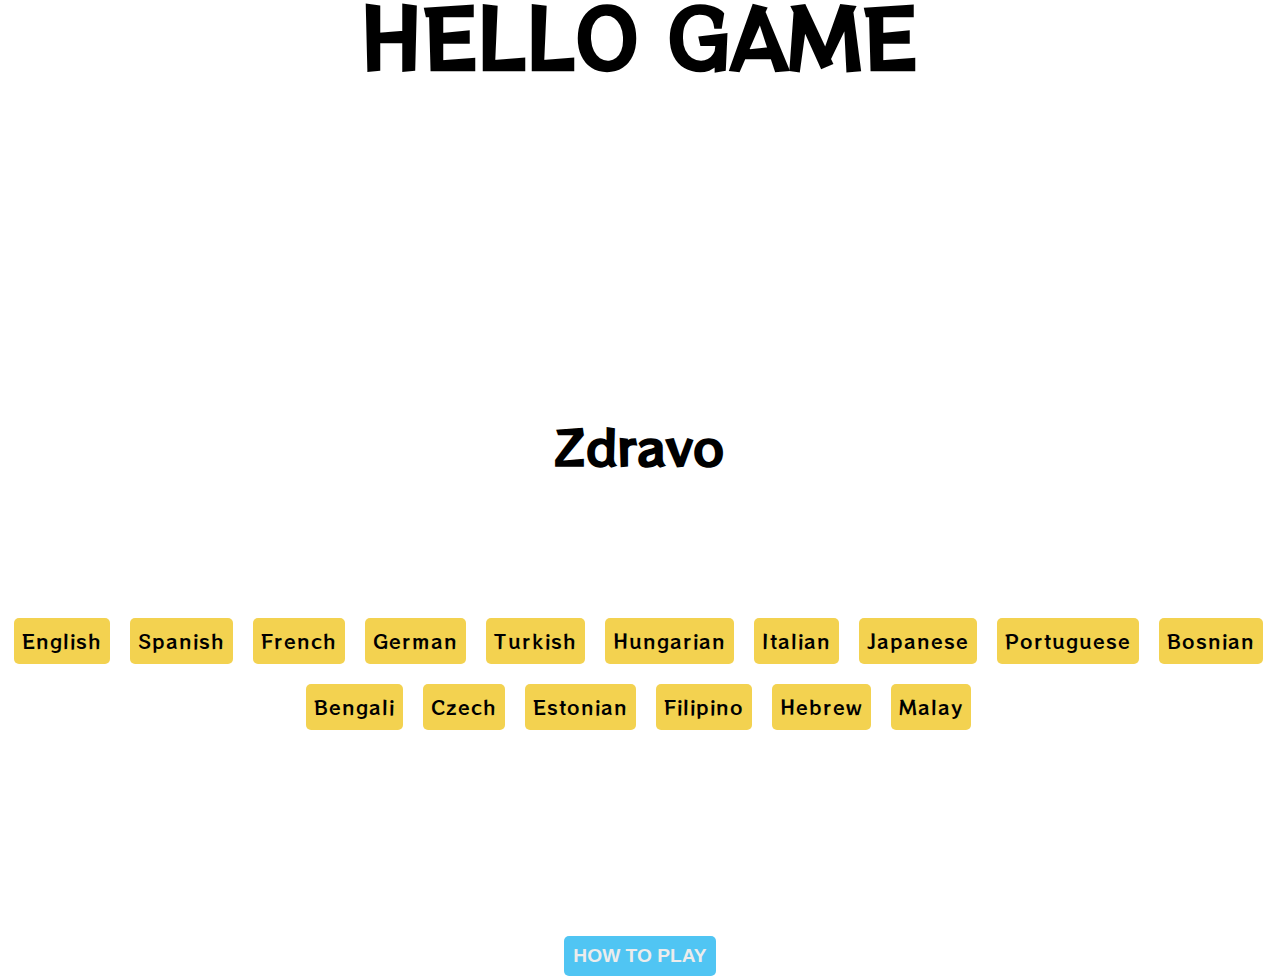
<file: index.html>
<!DOCTYPE html>
<html lang="en">

<head>
    <meta charset="UTF-8">
    <meta name="viewport" content="width=device-width, initial-scale=1.0">
    <link rel="stylesheet" href="index.css">
    <title>Hello Game</title>
</head>

<body>
    <div id="game-container">
        <h1 id="headline">HELLO GAME</h1>
        <h2 id="hello-text">Hello</h2>
        <div id="options-container"></div>
    </div>
    <br>
    <br>
    <a id="instructions_link" href="instructions.html" class="button">HOW TO PLAY</a>
    <script src="index.js"></script>
</body>

</html>
</file>
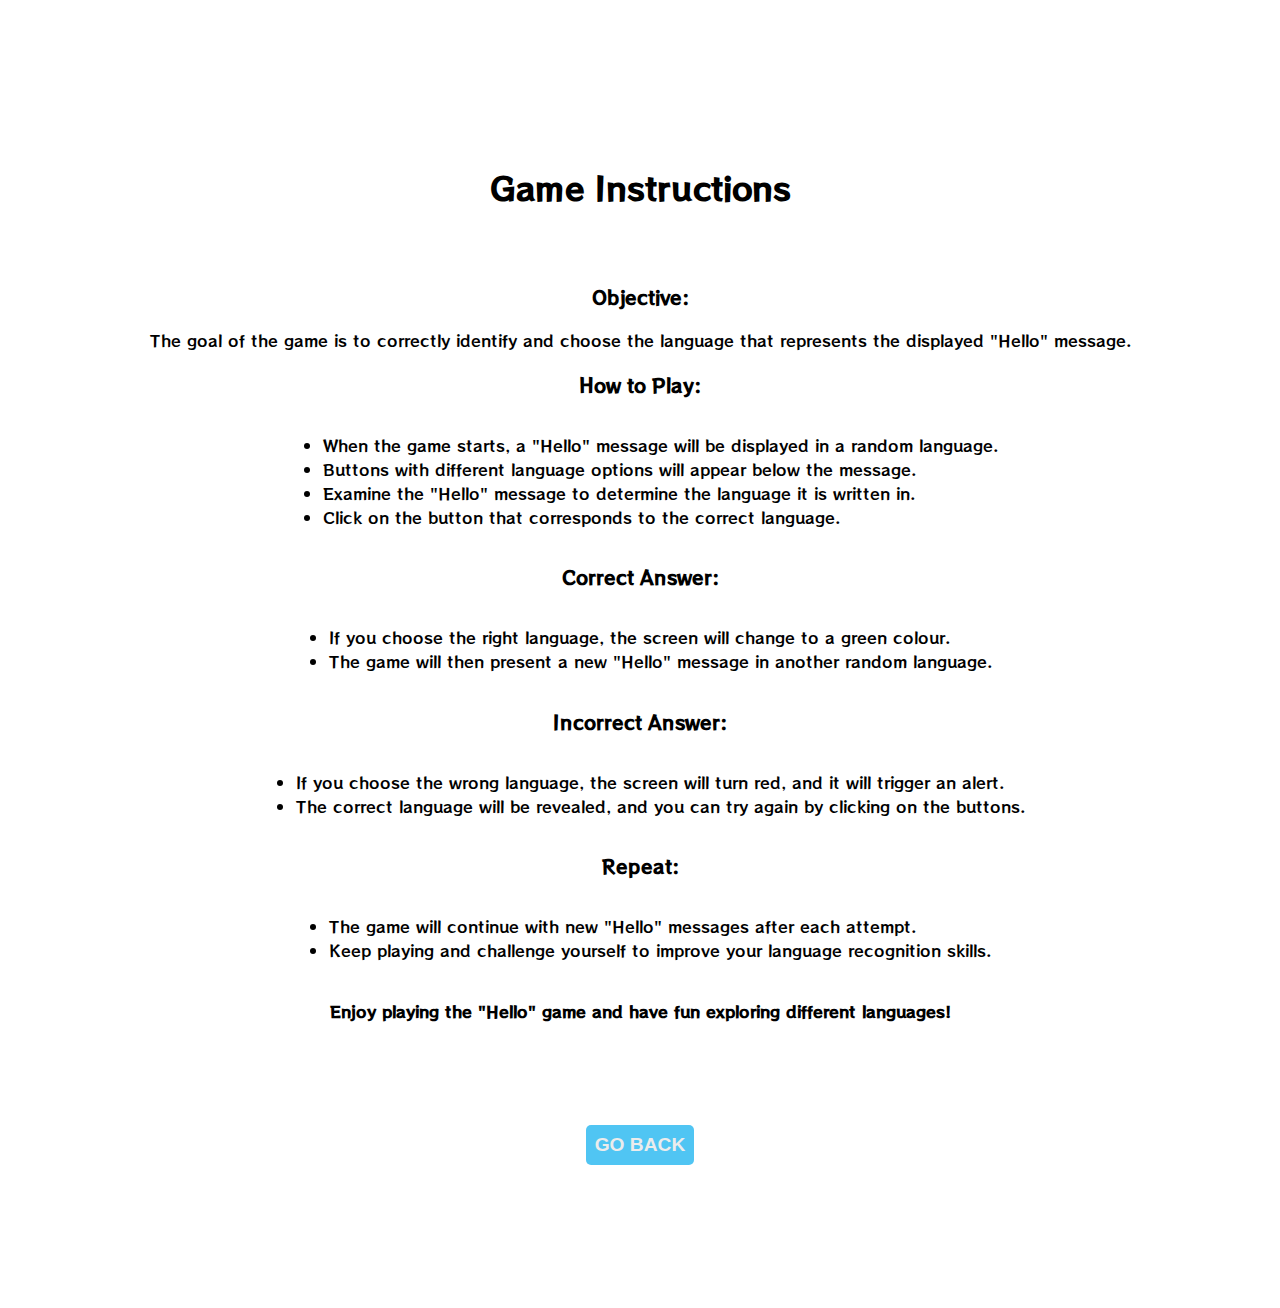
<file: instructions.html>
<!DOCTYPE html>
<html lang="en">

<head>
    <meta charset="UTF-8">
    <meta name="viewport" content="width=device-width, initial-scale=1.0">
    <link rel="stylesheet" href="instructions.css">
    <title>Instructions</title>
</head>

<body>
    <div id="instructions_flex">
        <h1 id="instructions_headline">Game Instructions</h1>
        <p>
        <h3>
        Objective:
        </h3>
        The goal of the game is to correctly identify and choose the language that represents the displayed "Hello" message.
        <h3>
        How to Play:
        </h3>
        <ul>
            <li>When the game starts, a "Hello" message will be displayed in a random language.</li>
            <li>Buttons with different language options will appear below the message.</li>
            <li>Examine the "Hello" message to determine the language it is written in.</li>
            <li>Click on the button that corresponds to the correct language.</li>
        </ul>
        <h3>
        Correct Answer:
        </h3>
        <ul>
            <li>If you choose the right language, the screen will change to a green colour.</li>
            <li>The game will then present a new "Hello" message in another random language.</li>
        </ul>
        <h3>
        Incorrect Answer:
        </h3>
        <ul>
            <li>If you choose the wrong language, the screen will turn red, and it will trigger an alert.</li>
            <li>The correct language will be revealed, and you can try again by clicking on the buttons.</li>
        </ul>
        <h3>
        Repeat:
        </h3>

                <ul>
                    <li>The game will continue with new "Hello" messages after each attempt.</li>
                    <li>Keep playing and challenge yourself to improve your language recognition skills.</li>
                </ul>
        
        <h4>
        Enjoy playing the "Hello" game and have fun exploring different languages!
        </h4>
        </p>
        <br>
        <br>
                <a id="go_back" href="index.html" class="button">GO BACK</a>
    </div>
</body>

</html>
</file>
<file: index.css>
@import url('https://fonts.googleapis.com/css2?family=RocknRoll+One&display=swap');

body {
    font-family: 'RocknRoll One';
    display: flex;
    flex-direction: column;
    align-items: center;
    justify-content: center;
    height: 100vh;
    margin: 0;
}

#game-container {
    display: grid;
    text-align: center;
    grid-template-rows: 1fr 1fr 1fr 1fr;
    gap: 0px 2px;
    grid-template-areas:
            ". . ."
            ". . ."
            ". . ."
            ". . .";
}

#headline {
    grid-area: 1;
    font-size: 5em;
}

#hello-text {
    font-size: 3em;
    grid-area: 3;
}

#options-container {
    grid-area: 4;
}


#instructions_link {
    margin-top: 8vh;
    font-size: larger;
    font-weight: 800;
    font-family: Verdana, Geneva, Tahoma, sans-serif;
    text-decoration: none;
    background-color: #50c5f3;
    color: #ececec;
    padding: 1vh;
    border-radius: 5px;
}


.option-button {
    height: 46px;
    width: auto;
    padding: 8px;
    margin: 10px;
    background: #F3D250;
    color:#32333c;
    font-family: inherit;
    color: inherit;
    letter-spacing: 1px;
    border-radius: 5px;
    cursor: pointer;
    transition: background .3s ease-in-out;
    position: relative;
    top: 15px;
    font-size: 1.2em;
    border: none;
}

.option-button:hover {
    background: #32333c;
    color:#F3D250;
}
</file>
<file: instructions.css>
@import url('https://fonts.googleapis.com/css2?family=RocknRoll+One&display=swap');

#instructions_flex {
    display: flex;
    flex-direction: column;
    justify-content: center;
    align-items: center;
    padding: 15vh;
}

#go_back {
    font-size: larger;
    font-weight: 800;
    font-family: Verdana, Geneva, Tahoma, sans-serif;
    text-decoration: none;
    background-color: #50c5f3;
    padding: 1vh;
    border-radius: 5px;
    color: #ececec;
}

body {
    font-family: 'RocknRoll One';
    font-size: medium;
}
</file>
